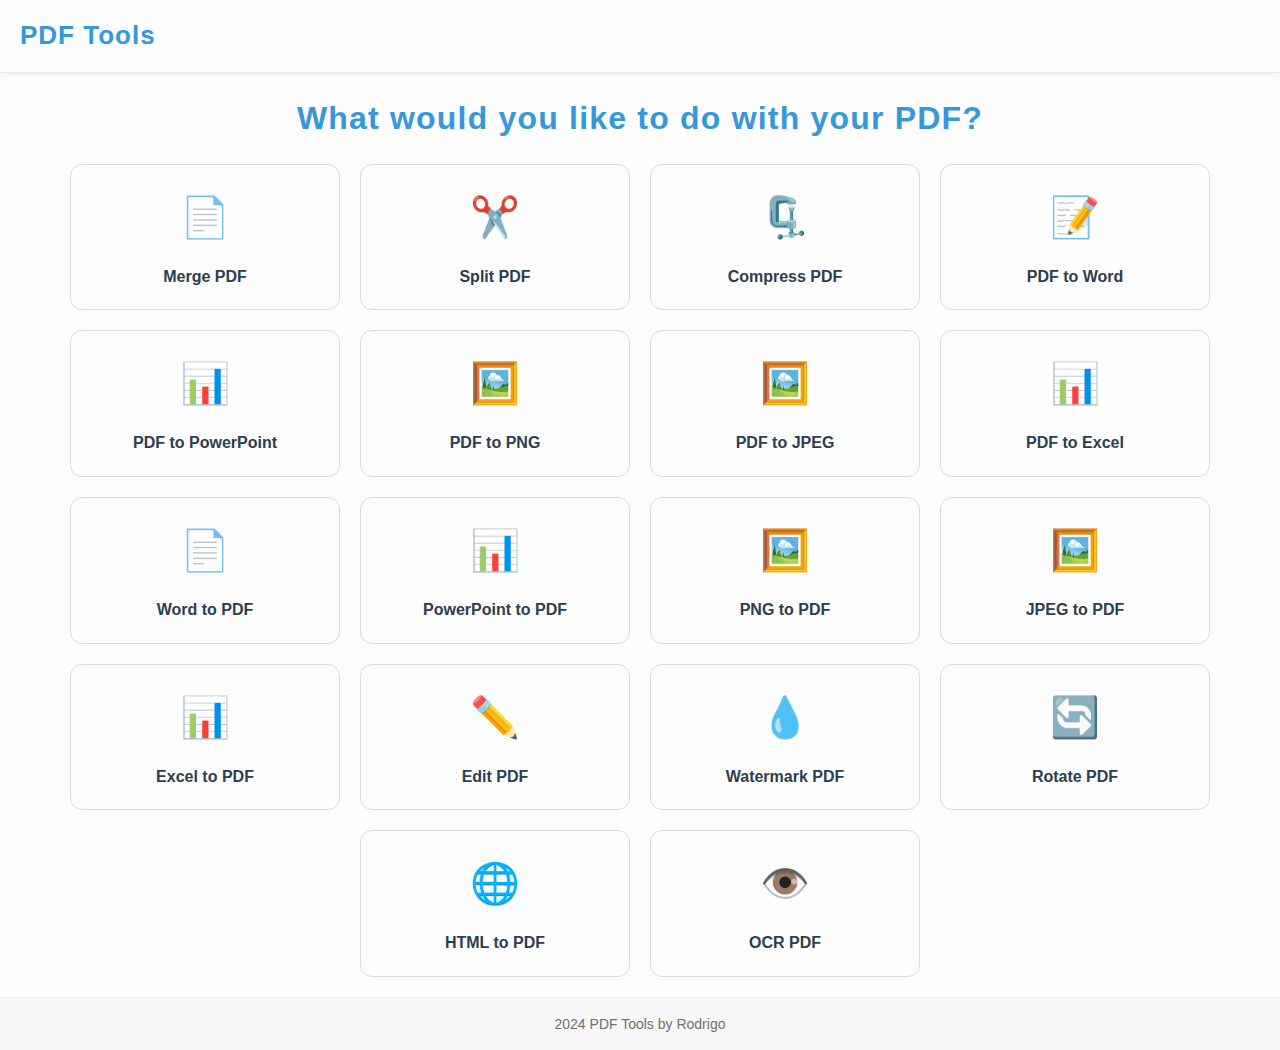
<file: index.html>
<!DOCTYPE html>
<html lang="en">
  <head>
    <meta charset="UTF-8" />
    <meta name="viewport" content="width=device-width, initial-scale=1.0" />
    <meta name="google-site-verification" content="TIuGxCXUFC8xBUO0NeUA4T1XUAV7YYIA0ZQNru8Gufg" />
    <title>PDF Tools</title>
    <link rel="stylesheet" href="css/index.css" />
  </head>
  <body>
    <header>
      <nav>
        <div class="logo">PDF Tools</div>
      </nav>
    </header>

    <main>
      <h1>What would you like to do with your PDF?</h1>
      <div class="tool-container">
        <a href="html/merge-pdfs.html" class="tool-card">
          <div class="tool-icon">📄</div>
          <h2>Merge PDF</h2>
        </a>
        <a href="html/split-pdfs.html" class="tool-card">
          <div class="tool-icon">✂️</div>
          <h2>Split PDF</h2>
        </a>
        <a href="#" class="tool-card">
          <div class="tool-icon">🗜️</div>
          <h2>Compress PDF</h2>
        </a>
        <a href="#" class="tool-card">
          <div class="tool-icon">📝</div>
          <h2>PDF to Word</h2>
        </a>
        <a href="#" class="tool-card">
          <div class="tool-icon">📊</div>
          <h2>PDF to PowerPoint</h2>
        </a>
        <a href="#" class="tool-card">
          <div class="tool-icon">🖼️</div>
          <h2>PDF to PNG</h2>
        </a>
        <a href="#" class="tool-card">
          <div class="tool-icon">🖼️</div>
          <h2>PDF to JPEG</h2>
        </a>
        <a href="#" class="tool-card">
          <div class="tool-icon">📊</div>
          <h2>PDF to Excel</h2>
        </a>
        <a href="#" class="tool-card">
          <div class="tool-icon">📄</div>
          <h2>Word to PDF</h2>
        </a>
        <a href="#" class="tool-card">
          <div class="tool-icon">📊</div>
          <h2>PowerPoint to PDF</h2>
        </a>
        <a href="#" class="tool-card">
          <div class="tool-icon">🖼️</div>
          <h2>PNG to PDF</h2>
        </a>
        <a href="#" class="tool-card">
          <div class="tool-icon">🖼️</div>
          <h2>JPEG to PDF</h2>
        </a>
        <a href="#" class="tool-card">
          <div class="tool-icon">📊</div>
          <h2>Excel to PDF</h2>
        </a>
        <a href="#" class="tool-card">
          <div class="tool-icon">✏️</div>
          <h2>Edit PDF</h2>
        </a>
        <a href="#" class="tool-card">
          <div class="tool-icon">💧</div>
          <h2>Watermark PDF</h2>
        </a>
        <a href="#" class="tool-card">
          <div class="tool-icon">🔄</div>
          <h2>Rotate PDF</h2>
        </a>
        <a href="#" class="tool-card">
          <div class="tool-icon">🌐</div>
          <h2>HTML to PDF</h2>
        </a>
        <a href="#" class="tool-card">
          <div class="tool-icon">👁️</div>
          <h2>OCR PDF</h2>
        </a>
      </div>
    </main>

    <footer>
      <p>2024 PDF Tools by Rodrigo</p>
    </footer>
  </body>
</html>
</file>
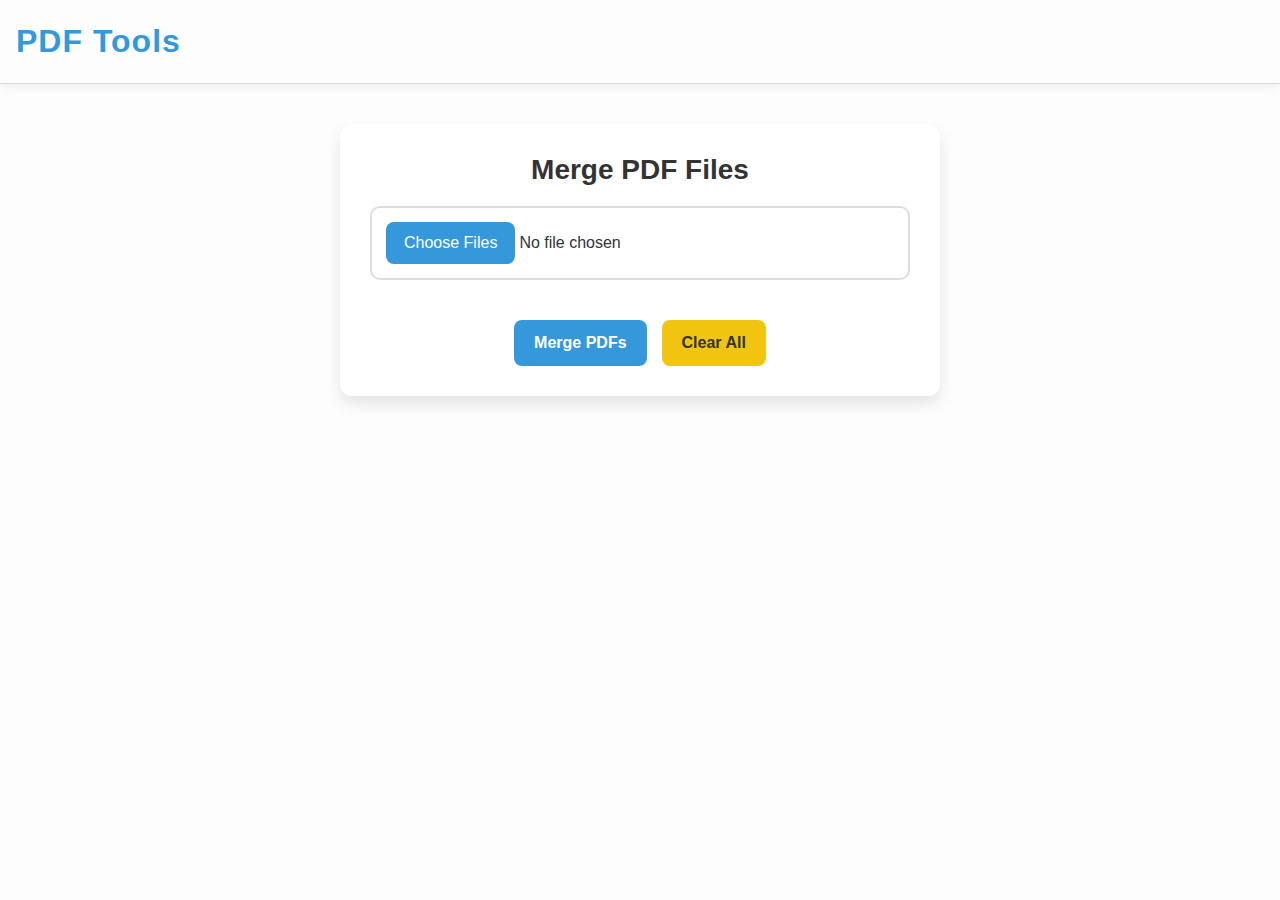
<file: html/merge-pdfs.html>
<!DOCTYPE html>
<html lang="en">
  <head>
    <meta charset="UTF-8" />
    <meta name="viewport" content="width=device-width, initial-scale=1.0" />
    <title>Merge PDFs</title>
    <link rel="stylesheet" href="../css/merge-pdfs.css" />
    <meta name="msapplication-TileColor" content="#ffffff" />
    <meta name="msapplication-TileImage" content="assets/ms-icon-144x144.png" />
    <meta name="theme-color" content="#ffffff" />
  </head>
  <body>
    <header>
      <a href="../index.html" class="header-link">PDF Tools</a>
    </header>
    <div class="container">
      <h2>Merge PDF Files</h2>
      <form id="uploadForm">
        <input
          type="file"
          id="pdfFiles"
          name="pdfFiles"
          class="file-input"
          accept="application/pdf"
          multiple
        />
        <ul id="fileList"></ul>
        <div class="button-group">
          <button type="button" id="mergeButton">Merge PDFs</button>
          <button type="button" id="clearAllButton">Clear All</button>
        </div>
      </form>
    </div>
    <div id="floatingWarning" class="floating-warning">
      <span id="warningMessage"></span>
      <button id="closeWarning">&times;</button>
    </div>
    <script src="../js/pdf-lib.min.js"></script>
    <script src="../js/merge-pdfs.js"></script>
  </body>
</html>
</file>
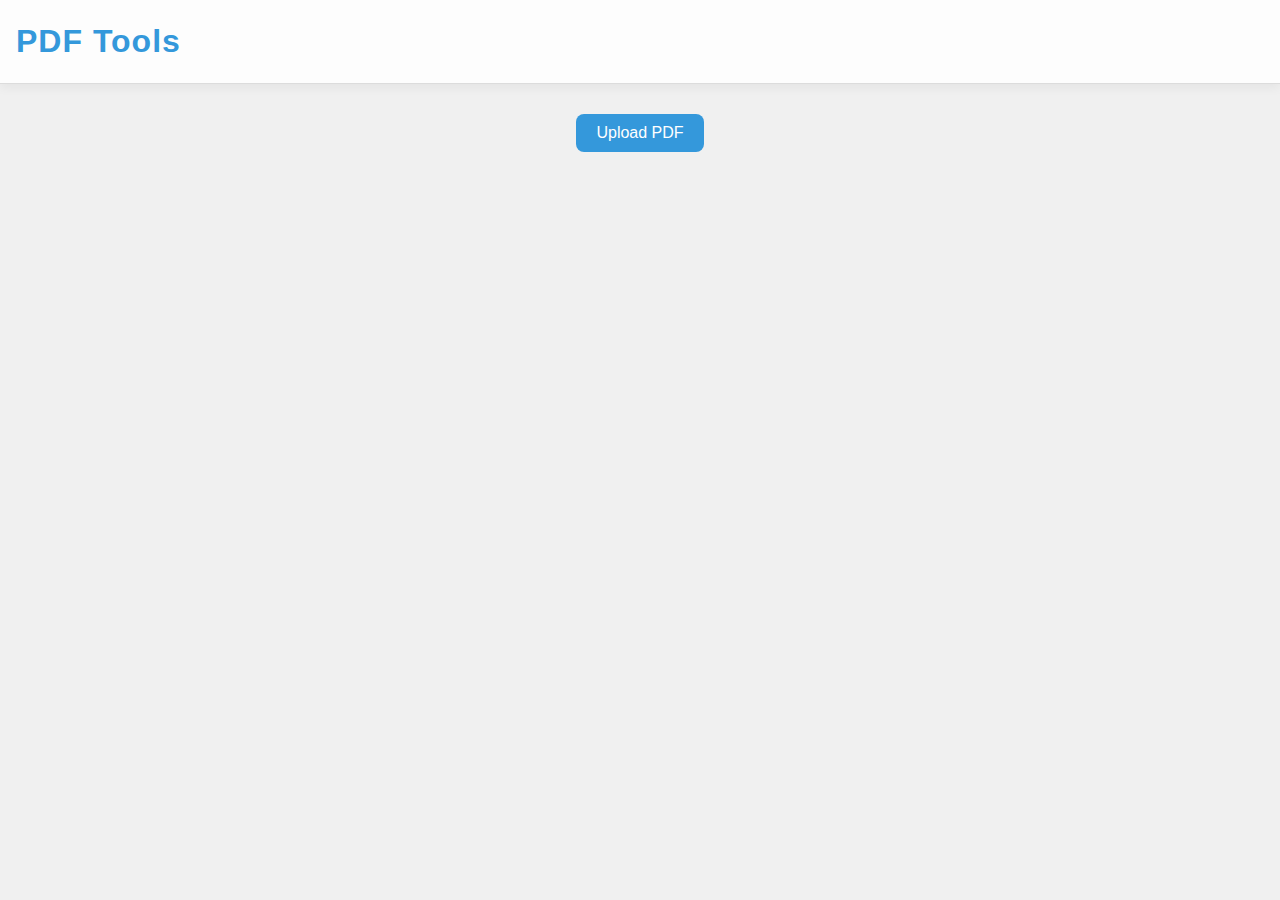
<file: html/split-pdfs.html>
<!DOCTYPE html>
<html lang="en">
  <head>
    <meta charset="UTF-8" />
    <meta name="viewport" content="width=device-width, initial-scale=1.0" />
    <title>PDF Manager</title>
    <link rel="stylesheet" href="../css/split-pdfs.css" />
    <script src="../js/pdf-lib.min.js"></script>
    <script src="../js/pdf.worker.min.js"></script>
    <script src="../js/pdf@2.9.359.js"></script>
    <script src="../js/split-pdfs.js"></script>
  
  </head>
  <body>
    <header>
      <a href="../index.html" class="header-link">PDF Tools</a>
    </header>

    <div class="main-container">
      <div class="button-container">
        <label for="file-input" class="upload-btn">Upload PDF</label>
        <input
          type="file"
          id="file-input"
          accept=".pdf"
          style="display: none"
        />
        <button class="download-btn hidden">Download PDF</button>
        <button class="undo-btn hidden">Undo Delete</button>
      </div>
      <div id="pdf-container"></div>
    </div>


  </body>
</html>
</file>
<file: css/index.css>
:root {
  --primary-color: #3498db; /* A softer, more sophisticated blue */
  --secondary-color: #2ecc71; /* A calm green for accents */
  --text-color: #2c3e50; /* Darker text color for better readability */
  --background-color: #fdfdfd; /* Slightly off-white background for less strain */
  --card-border-color: #dcdcdc; /* Softer gray for subtle card borders */
  --hover-color: #ecf0f1; /* Light, airy hover effect */
  --border-radius: 12px;
  --transition-duration: 0.3s;
  --max-width: 1280px;
}

* {
  margin: 0;
  padding: 0;
  box-sizing: border-box;
}

body {
  font-family: 'Poppins', sans-serif; /* Modern, clean font */
  background-color: var(--background-color);
  color: var(--text-color);
  line-height: 1.6;
  display: flex;
  flex-direction: column;
  min-height: 100vh;
}

header {
  border-bottom: 1px solid #ebebeb;
  padding: 15px 0;
  width: 100%;
  box-shadow: 0 2px 5px rgba(0, 0, 0, 0.05);
}

nav {
  max-width: var(--max-width);
  margin: 0 auto;
  padding: 0 20px;
  display: flex;
  justify-content: space-between;
  align-items: center;
}

.logo {
  font-size: 26px;
  font-weight: bold;
  color: var(--primary-color);
  letter-spacing: 1px;
}

main {
  max-width: var(--max-width);
  margin: 0 auto;
  padding: 20px 20px;
  flex: 1;
  display: flex;
  flex-direction: column;
  align-items: center;
  text-align: center;
}

h1 {
  font-size: 2.5vw;
  font-weight: 700;
  color: var(--primary-color);
  letter-spacing: 1.2px;
  margin-bottom: 20px;
}

.tool-container {
  display: flex;
  flex-wrap: wrap;
  justify-content: center;
  gap: 20px;
  width: 100%;
}

.tool-card {
  flex: 1 1 calc(25% - 40px);
  max-width: calc(25% - 40px);
  min-width: 200px;
  border: 1px solid var(--card-border-color);
  border-radius: var(--border-radius);
  padding: 20px;
  text-align: center;
  text-decoration: none;
  color: var(--text-color);
  background-color: var(--background-color);
  transition: background-color var(--transition-duration), transform var(--transition-duration), box-shadow var(--transition-duration);
  font-size: 16px;
  position: relative;
}

.tool-card:hover {
  background-color: var(--hover-color);
  color: var(--primary-color);
  transform: translateY(-3px);
  box-shadow: 0 5px 15px rgba(0, 0, 0, 0.1);
}

.tool-icon {
  font-size: 40px;
  margin-bottom: 15px;
}

.tool-card h2 {
  font-size: 16px;
  font-weight: 600;
  margin-top: 8px;
}

footer {
  border-top: 1px solid #ebebeb;
  padding: 15px 0;
  text-align: center;
  font-size: 14px;
  color: #717171;
  background-color: #f7f7f7;
  width: 100%;
}

a {
  color: inherit;
  text-decoration: none;
}

a:hover,
a:focus {
  text-decoration: none;
}

/* Responsive Design */
@media (max-width: 1128px) {
  main {
    padding: 30px 20px;
  }

  nav, main {
    padding: 10px 20px;
  }

  h1 {
    font-size: 28px;
  }

  .tool-card {
    flex: 1 1 calc(30% - 40px);
    max-width: calc(30% - 40px);
  }
}

@media (max-width: 743px) {
  h1 {
    font-size: 24px;
  }

  .tool-card {
    flex: 1 1 calc(45% - 40px);
    max-width: calc(45% - 40px);
  }

  .tool-icon {
    font-size: 32px;
  }

  .tool-card h2 {
    font-size: 14px;
  }
}

@media (max-width: 480px) {
  .tool-card {
    flex: 1 1 100%;
    max-width: 100%;
  }
}

/* Accessibility Enhancements */
.tool-card:focus {
  outline: 2px solid var(--primary-color);
  outline-offset: 4px;
}
</file>
<file: css/merge-pdfs.css>
/* Global Styles */
* {
  margin: 0;
  padding: 0;
  box-sizing: border-box;
}

/* Custom Scrollbar Styles */
::-webkit-scrollbar {
  width: 8px;
  height: 8px;
}

::-webkit-scrollbar-track {
  background: transparent; /* Fully transparent track */
}

::-webkit-scrollbar-thumb {
  background-color: #888; /* Gray color for the thumb */
  border-radius: 10px;
  border: 2px solid transparent; /* Transparent border for some spacing */
  background-clip: padding-box;
}

::-webkit-scrollbar-thumb:hover {
  background-color: #555; /* Darker on hover */
}

body {
  font-family: "Poppins", sans-serif;
  background-color: #fdfdfd;
  color: #333;
  display: flex;
  flex-direction: column;
  align-items: center;
  height: 100vh;
  padding: 0;
}

/* Header Styles */
header {
  width: 100%;
  padding: 15px 0;
  background-color: #fdfdfd;
  border-bottom: 1px solid #dcdcdc;
  box-shadow: 0 4px 10px rgba(0, 0, 0, 0.05);
  display: flex;
  align-items: center;
  justify-content: flex-start;
}

.header-link {
  font-size: 2rem;
  color: #3498db;
  text-decoration: none;
  font-weight: 700;
  letter-spacing: 1px;
  transition: color 0.3s, transform 0.3s;
  display: inline-block;
  padding: 8px 16px;
  border-radius: 12px;
}

.header-link:hover {
  color: #2ecc71;
  transform: translateY(-3px);
}

.header-link:active {
  background-color: transparent;
}

/* Container Styles */
.container {
  max-width: 600px;
  width: 100%;
  padding: 30px;
  margin-top: 40px;
  background: #ffffff;
  border-radius: 12px;
  box-shadow: 0 8px 16px rgba(0, 0, 0, 0.1);
  text-align: center;
}

h2 {
  color: #333;
  font-size: 1.75rem;
  margin-bottom: 20px;
  font-weight: 700;
}

.file-input {
  display: block;
  width: 100%;
  padding: 14px;
  border: 2px solid #ddd;
  border-radius: 10px;
  background-color: #ffffff;
  color: #333;
  font-size: 1rem;
  cursor: pointer;
  transition: border-color 0.3s, box-shadow 0.3s;
}

.file-input::file-selector-button {
  background-color: #3498db;
  color: #fff;
  border: none;
  padding: 12px 18px;
  border-radius: 8px;
  cursor: pointer;
  font-size: 1rem;
  transition: background-color 0.3s;
}

.file-input::file-selector-button:hover {
  background-color: #2980b9;
}

#fileList {
  list-style-type: none;
  padding: 0;
  margin: 20px 0;
  max-height: 300px;
  overflow-y: auto;
}

#fileList li {
  background: #fff;
  border: 1px solid #ddd;
  border-radius: 8px;
  margin: 10px 0;
  padding: 15px 20px;
  font-size: 1rem;
  position: relative;
  transition: all 0.2s ease-in-out;
  cursor: grab;
  display: flex;
  align-items: center;
}

/* Dragging Ghost */
#fileList li.dragging {
  opacity: 0.6;
  cursor: grabbing;
  box-shadow: 0 4px 10px rgba(0, 0, 0, 0.2);
}

/* Placeholder for Drop Position */
#fileList li.drag-over {
  border: 2px dashed #3498db;
  background-color: #eaf6ff;
}

/* Drag Pointer */
.drag-handle {
  width: 20px;
  height: 20px;
  background-image: url('drag-icon.svg'); /* Replace with the path to your custom drag pointer */
  background-size: cover;
  cursor: grab;
  margin-right: 15px;
}

.drag-handle:hover {
  cursor: grabbing;
}

/* Highlight active item being dragged */
#fileList li.active {
  background-color: #f0f0f0;
  box-shadow: 0 4px 10px rgba(0, 0, 0, 0.1);
}

/* Smooth transition for surrounding items */
#fileList li {
  transition: transform 0.3s ease-in-out;
}

.remove-btn {
  position: absolute;
  top: 50%;
  right: 10px;
  transform: translateY(-50%);
  background-color: #e74c3c;
  color: #fff;
  border: none;
  border-radius: 4px;
  padding: 6px 10px;
  cursor: pointer;
  font-size: 1rem;
  transition: background-color 0.3s ease-in-out;
}

.remove-btn:hover {
  background-color: #c0392b;
}

.remove-btn:focus {
  outline: none;
  box-shadow: 0 0 0 2px rgba(231, 76, 60, 0.5);
}

/* Button Group Styles */
.button-group {
  display: flex;
  justify-content: center;
  gap: 15px;
  margin-top: 20px;
}

#mergeButton,
#clearAllButton {
  padding: 14px 20px;
  border: none;
  border-radius: 8px;
  cursor: pointer;
  font-size: 1rem;
  font-weight: 600;
  transition: background-color 0.3s, transform 0.3s;
}

#mergeButton {
  background-color: #3498db;
  color: #fff;
}

#mergeButton:hover {
  background-color: #2980b9;
  transform: translateY(-1px);
}

#clearAllButton {
  background-color: #f1c40f;
  color: #333;
}

#clearAllButton:hover {
  background-color: #f39c12;
  transform: translateY(-1px);
}

/* Floating Warning Styles */
.floating-warning {
  position: fixed;
  top: 20px;
  right: 20px;
  background: #e74c3c;
  color: #fff;
  padding: 15px 20px;
  border-radius: 8px;
  box-shadow: 0 4px 8px rgba(0, 0, 0, 0.2);
  z-index: 1000;
  opacity: 0;
  transform: translateY(-20px);
  visibility: hidden;
  transition: opacity 0.4s ease, transform 0.4s ease, visibility 0s linear 0.4s;
}

.floating-warning.show {
  opacity: 1;
  transform: translateY(0);
  visibility: visible;
  transition: opacity 0.4s ease, transform 0.4s ease;
}

.floating-warning.hide {
  opacity: 0;
  transform: translateY(-20px);
  visibility: hidden;
  transition: opacity 0.4s ease, transform 0.4s ease, visibility 0s linear 0.4s;
}

.floating-warning #warningMessage {
  font-size: 1rem;
}

.floating-warning #closeWarning {
  background: none;
  border: none;
  font-size: 1.25rem;
  color: #fff;
  cursor: pointer;
  margin-left: 15px;
}

.floating-warning #closeWarning:hover {
  color: #ccc;
}
</file>
<file: css/split-pdfs.css>
:root {
  --primary-color: #3498db;
  --primary-color-hover: #2980b9;
  --background-color: #f0f0f0;
  --text-color: #333;
  --heading-color: #2c3e50;
  --border-radius: 8px;
  --transition-duration: 0.3s;
}

body {
  margin: 0;
  font-family: "Roboto", sans-serif;
  background-color: var(--background-color);
  display: flex;
  flex-direction: column;
  min-height: 100vh;
}

header {
  width: 100%;
  padding: 15px 0;
  background-color: #fdfdfd;
  border-bottom: 1px solid #dcdcdc;
  box-shadow: 0 4px 10px rgba(0, 0, 0, 0.05);
  display: flex;
  align-items: center;
  justify-content: flex-start;
}

.header-link {
  font-size: 2rem;
  color: #3498db;
  text-decoration: none;
  font-weight: 700;
  letter-spacing: 1px;
  transition: color 0.3s, transform 0.3s;
  display: inline-block;
  padding: 8px 16px;
  border-radius: 12px;
}

.header-link:hover {
  color: #2ecc71;
  transform: translateY(-3px);
}

.header-link:active {
  background-color: transparent;
}

.main-container {
  flex: 1;
  display: flex;
  flex-direction: column;
  align-items: center;
  padding: 20px;
}

#pdf-container {
  display: flex;
  flex-wrap: wrap;
  justify-content: center;
  gap: 20px;
  padding: 20px;
  width: 100%;
  max-width: 1200px;
  margin: 0 auto;
}

.page-container {
  position: relative;
  flex: 0 1 calc(25% - 20px);
  max-width: calc(25% - 20px);
  padding: 10px;
  background-color: white;
  border-radius: var(--border-radius);
  transition: transform var(--transition-duration) ease;
  user-select: none;
  cursor: grab;
}

.page-container:hover {
  transform: scale(1.05);
}

.page-container.drag-over {
  border: 2px dashed var(--primary-color);
}

.page-container.selected {
  border: 2px solid var(--primary-color);
  transform: scale(1.05);
  cursor: grabbing;
}

.pdf-canvas {
  width: 100%;
  height: auto;
  border-radius: var(--border-radius);
  transition: transform var(--transition-duration) ease;
}

.page-number {
  position: absolute;
  bottom: 5px;
  left: 5px;
  font-size: 12px;
  color: var(--text-color);
  background-color: rgba(255, 255, 255, 0.7);
  padding: 2px 5px;
  border-radius: var(--border-radius);
}

.page-actions {
  position: absolute;
  top: 5px;
  right: 5px;
  display: flex;
  gap: 5px;
  opacity: 0;
  transition: opacity var(--transition-duration) ease;
}

.page-container:hover .page-actions {
  opacity: 1;
}

.action-btn {
  background-color: var(--primary-color);
  color: white;
  border: none;
  border-radius: 50%;
  padding: 5px;
  cursor: pointer;
  transition: background-color var(--transition-duration) ease;
}

.action-btn:hover {
  background-color: var(--primary-color-hover);
}

.upload-btn,
.download-btn,
.undo-btn {
  display: inline-block;
  margin: 10px 5px;
  padding: 10px 20px;
  background-color: var(--primary-color);
  color: white;
  border: none;
  border-radius: var(--border-radius);
  cursor: pointer;
  transition: background-color var(--transition-duration) ease;
  text-align: center;
}

.upload-btn:hover,
.download-btn:hover,
.undo-btn:hover {
  background-color: var(--primary-color-hover);
}

.hidden {
  display: none;
}

/* Notification Styles */
.notification {
  position: fixed;
  bottom: 20px;
  right: 20px;
  background-color: #2ecc71;
  color: white;
  padding: 10px 20px;
  border-radius: var(--border-radius);
  box-shadow: 0 4px 6px rgba(0, 0, 0, 0.1);
  display: none;
  opacity: 0;
  transition: opacity 0.5s ease-in-out;
}

.notification.show {
  display: block;
  opacity: 1;
}

.notification.hide {
  display: none;
  opacity: 0;
}

.zoom-overlay {
  position: fixed;
  top: 0;
  left: 0;
  width: 100%;
  height: 100%;
  background: rgba(0, 0, 0, 0.8);
  display: none;
  justify-content: center;
  align-items: center;
  z-index: 1000;
}

.zoom-container {
  position: relative;
  background: white;
  border-radius: var(--border-radius);
  padding: 20px;
  box-sizing: border-box;
  overflow: hidden;
  max-width: 90%;
  max-height: 90%;
}

.zoom-canvas {
  width: 100%;
  height: auto;
}

@media (max-width: 1200px) {
  .page-container {
    flex: 0 1 calc(33.33% - 20px);
    max-width: calc(33.33% - 20px);
  }
}

@media (max-width: 768px) {
  .page-container {
    flex: 0 1 calc(50% - 20px);
    max-width: calc(50% - 20px);
  }
}

@media (max-width: 480px) {
  .page-container {
    flex: 0 1 100%;
    max-width: 100%;
  }
}
</file>
